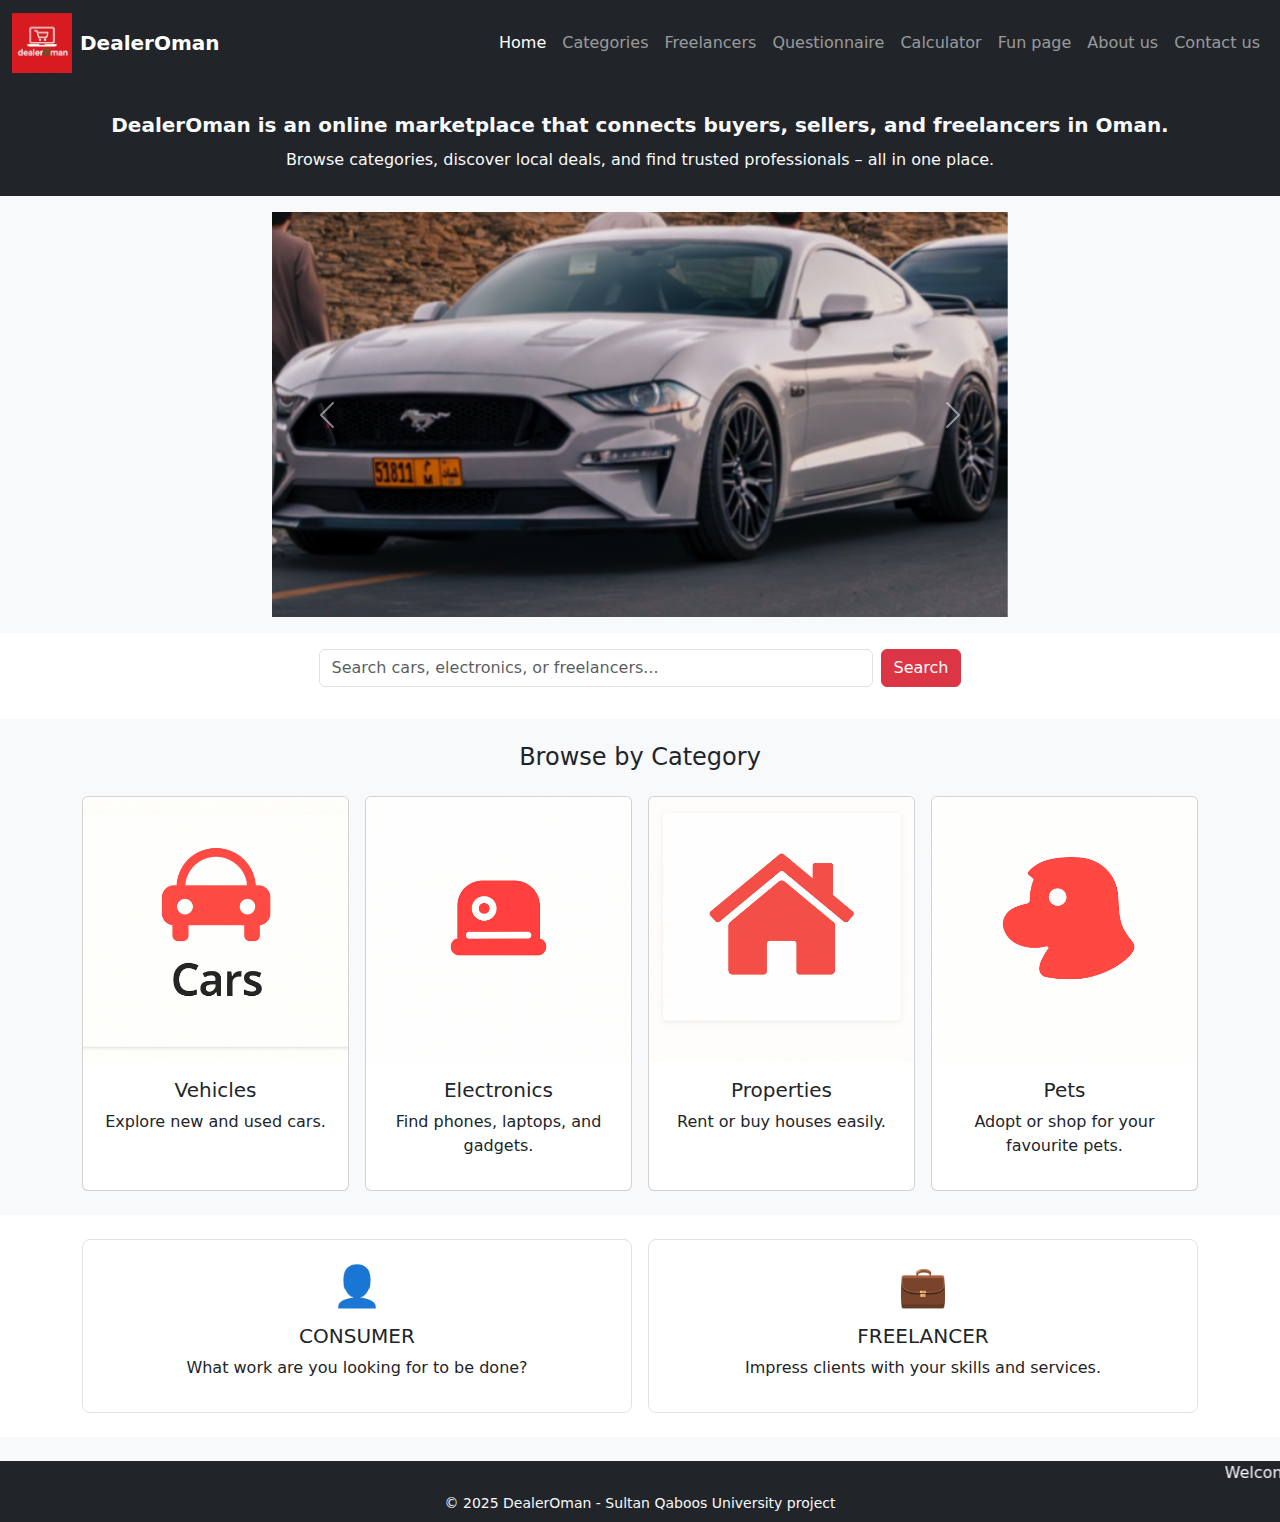
<file: index.html>
<html lang="en">
<head>
    <meta charset="UTF-8">
    <title>DealerOman - Home</title>

    <!-- Bootstrap CSS -->
    <link href="https://cdn.jsdelivr.net/npm/bootstrap@5.3.8/dist/css/bootstrap.min.css"
          rel="stylesheet">
</head>
<body class="bg-light" onload="setBannerText()">

<!-- Header + Navbar -->
<header>
    <nav class="navbar navbar-expand-lg navbar-dark bg-dark">
        <div class="container-fluid">

            <a class="navbar-brand d-flex align-items-center" href="index.html">
                <img src="Logo.png" alt="DealerOman logo" width="60" height="60" class="me-2">
                <span class="fw-bold">DealerOman</span>
            </a>

            <button class="navbar-toggler" type="button" data-bs-toggle="collapse"
                    data-bs-target="#mainNavbar">
                <span class="navbar-toggler-icon"></span>
            </button>

            <div class="collapse navbar-collapse" id="mainNavbar">
                <ul class="navbar-nav ms-auto mb-2 mb-lg-0">

                    <li class="nav-item">
                        <a class="nav-link active" href="index.html">Home</a>
                    </li>

                    <li class="nav-item">
                        <a class="nav-link" href="categories.html">Categories</a>
                    </li>

                    <li class="nav-item">
                        <a class="nav-link" href="freelancers.html">Freelancers</a>
                    </li>

                    <li class="nav-item">
                        <a class="nav-link" href="questionnaire.html">Questionnaire</a>
                    </li>

                    <li class="nav-item">
                        <a class="nav-link" href="calculate.html">Calculator</a>
                    </li>

                    <li class="nav-item">
                        <a class="nav-link" href="funpage.html">Fun page</a>
                    </li>

                    <li class="nav-item">
                        <a class="nav-link" href="about.html">About us</a>
                    </li>

                    <li class="nav-item">
                        <a class="nav-link" href="contact.html">Contact us</a>
                    </li>

                </ul>
            </div>

        </div>
    </nav>
</header>

<!-- Hero section -->
<section class="bg-dark text-light text-center py-4">
    <div class="container">
        <p class="lead fw-bold mb-2">
            DealerOman is an online marketplace that connects buyers, sellers,
            and freelancers in Oman.
        </p>
        <p class="mb-0">
            Browse categories, discover local deals, and find trusted professionals – all in one place.
        </p>
    </div>
</section>

<!-- Carousel (smaller and centered) -->
<div class="container my-3">
    <div class="row justify-content-center">
        <div class="col-md-8">
            <div id="homeCarousel" class="carousel slide" data-bs-ride="carousel">
                <div class="carousel-inner">

                    <div class="carousel-item active" data-bs-interval="3000">
                        <img src="CarForSale.png" class="d-block w-100" alt="Car listing">
                    </div>

                    <div class="carousel-item" data-bs-interval="3000">
                        <img src="laptopForSale.jpg" class="d-block w-100" alt="Laptop listing">
                    </div>

                    <div class="carousel-item" data-bs-interval="3000">
                        <img src="VillaRent.png" class="d-block w-100" alt="Property listing">
                    </div>

                </div>

                <button class="carousel-control-prev" type="button"
                        data-bs-target="#homeCarousel" data-bs-slide="prev">
                    <span class="carousel-control-prev-icon" aria-hidden="true"></span>
                    <span class="visually-hidden">Previous</span>
                </button>

                <button class="carousel-control-next" type="button"
                        data-bs-target="#homeCarousel" data-bs-slide="next">
                    <span class="carousel-control-next-icon" aria-hidden="true"></span>
                    <span class="visually-hidden">Next</span>
                </button>

            </div>
        </div>
    </div>
</div>

<!-- Search section (simple, no extra validation styling) -->
<section class="py-3 bg-white">
    <div class="container">
        <form>
            <div class="row justify-content-center g-2">
                <div class="col-md-6 col-sm-8">
                    <input type="text" class="form-control"
                           placeholder="Search cars, electronics, or freelancers..."
                           required>
                </div>
                <div class="col-auto">
                    <button type="submit" class="btn btn-danger">Search</button>
                </div>
            </div>
        </form>
    </div>
</section>

<!-- Category cards -->
<section class="py-4">
    <div class="container">
        <h2 class="h4 text-center mb-4">Browse by Category</h2>

        <div class="row row-cols-1 row-cols-sm-2 row-cols-md-4 g-3">

            <!-- Vehicles card - clickable -->
            <div class="col">
                <a href="categories.html" class="text-decoration-none text-dark">
                    <div class="card h-100 text-center">
                        <img src="Car icon.png" class="card-img-top" alt="Vehicles icon">
                        <div class="card-body">
                            <h3 class="h5">Vehicles</h3>
                            <p>Explore new and used cars.</p>
                        </div>
                    </div>
                </a>
            </div>

            <!-- Electronics card - clickable -->
            <div class="col">
                <a href="categories.html" class="text-decoration-none text-dark">
                    <div class="card h-100 text-center">
                        <img src="electronic icon.png" class="card-img-top" alt="Electronics icon">
                        <div class="card-body">
                            <h3 class="h5">Electronics</h3>
                            <p>Find phones, laptops, and gadgets.</p>
                        </div>
                    </div>
                </a>
            </div>

            <!-- Properties card - clickable -->
            <div class="col">
                <a href="categories.html" class="text-decoration-none text-dark">
                    <div class="card h-100 text-center">
                        <img src="properties icon.png" class="card-img-top" alt="Properties icon">
                        <div class="card-body">
                            <h3 class="h5">Properties</h3>
                            <p>Rent or buy houses easily.</p>
                        </div>
                    </div>
                </a>
            </div>

            <!-- Pets card - clickable -->
            <div class="col">
                <a href="categories.html" class="text-decoration-none text-dark">
                    <div class="card h-100 text-center">
                        <img src="pets icon.png" class="card-img-top" alt="Pets icon">
                        <div class="card-body">
                            <h3 class="h5">Pets</h3>
                            <p>Adopt or shop for your favourite pets.</p>
                        </div>
                    </div>
                </a>
            </div>

        </div>
    </div>
</section>

<!-- Consumer / Freelancer boxes (both go to freelancers page) -->
<section class="py-4 bg-white">
    <div class="container">
        <div class="row g-3">

            <div class="col-md-6">
                <a href="freelancers.html" class="text-decoration-none text-dark">
                    <div class="border rounded-3 p-3 h-100 text-center">
                        <div class="fs-1">👤</div>
                        <h3 class="h5 mt-2">CONSUMER</h3>
                        <p>What work are you looking for to be done?</p>
                    </div>
                </a>
            </div>

            <div class="col-md-6">
                <a href="freelancers.html" class="text-decoration-none text-dark">
                    <div class="border rounded-3 p-3 h-100 text-center">
                        <div class="fs-1">💼</div>
                        <h3 class="h5 mt-2">FREELANCER</h3>
                        <p>Impress clients with your skills and services.</p>
                    </div>
                </a>
            </div>

        </div>
    </div>
</section>

<!-- Footer with moving text banner (welcome + date + time) -->
<footer class="bg-dark text-light mt-4">
    <!-- moving banner -->
    <marquee id="welcomeBanner" behavior="scroll" direction="left"></marquee>

    <div class="text-center py-2">
        <small>© 2025 DealerOman - Sultan Qaboos University project</small>
    </div>
</footer>

<!-- Bootstrap JS -->
<script src="https://cdn.jsdelivr.net/npm/bootstrap@5.3.8/dist/js/bootstrap.bundle.min.js"></script>

<script type="text/javascript">
/*
  This function writes the welcome message in the banner.
  It shows the current date and time when the page is loaded.
*/
function setBannerText() {
    var today = new Date(); // date object from slides

    var day   = today.getDate();
    var month = today.getMonth() + 1; // months start from 0
    var year  = today.getFullYear();

    var hours   = today.getHours();
    var minutes = today.getMinutes();
    if (minutes < 10) {
        minutes = "0" + minutes;
    }

    var dateStr = day + "/" + month + "/" + year;
    var timeStr = hours + ":" + minutes;

    var msg = "Welcome to the DealerOman website! Today is " +
              dateStr + ", and the time is " + timeStr;

    document.getElementById("welcomeBanner").innerHTML = msg;
}
</script>

</body>
</html>
</file>
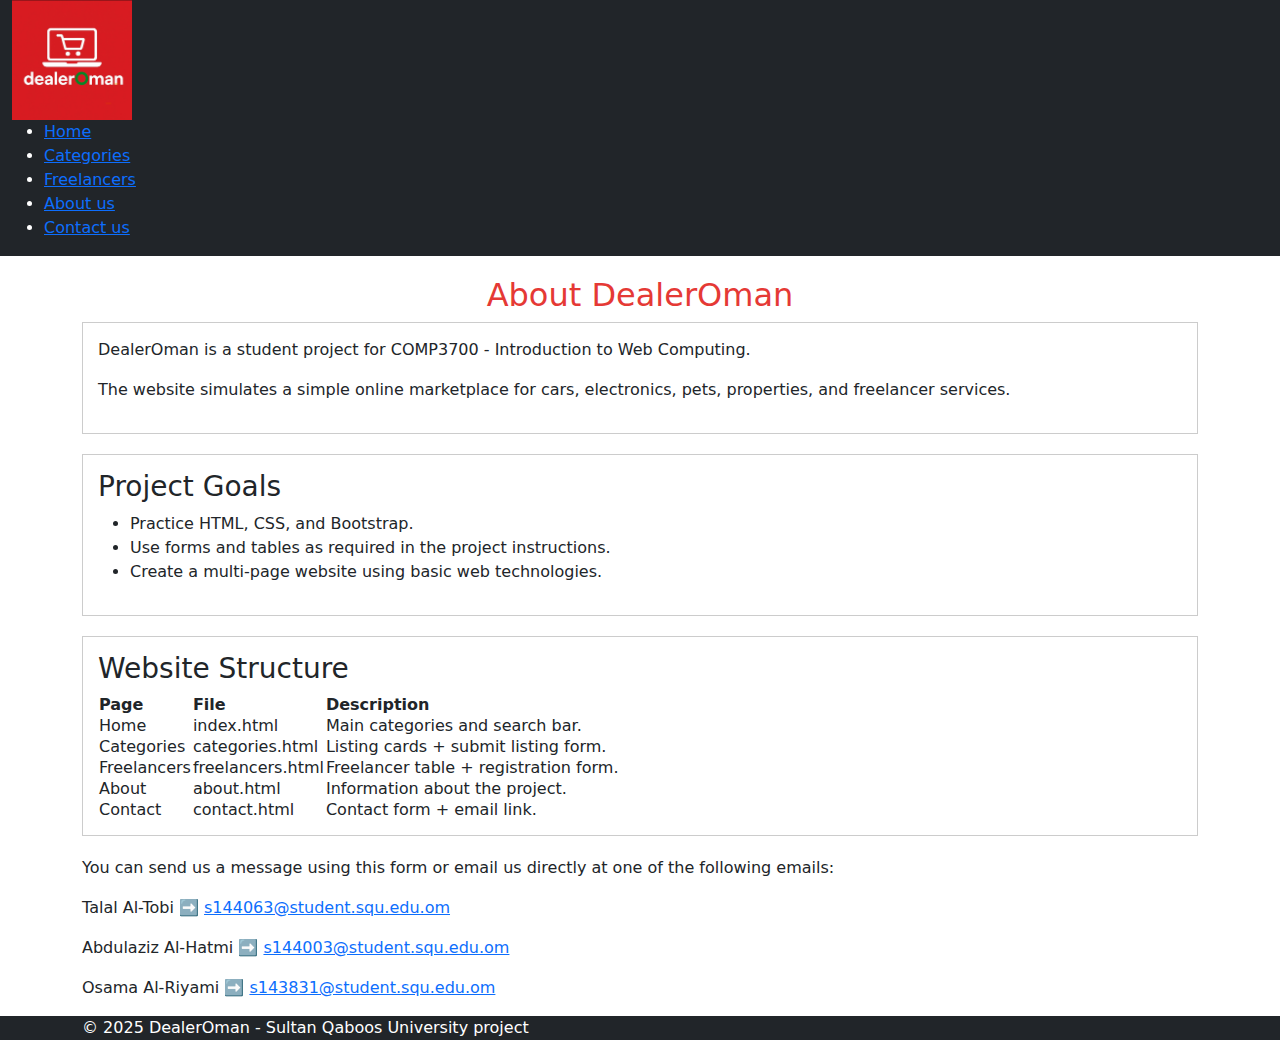
<file: about.html>
<html lang="en">
<head>
    <meta charset="UTF-8">
    <title>DealerOman - Home</title>
    <!--Bootstrap-->
    <link href="https://cdn.jsdelivr.net/npm/bootstrap@5.3.8/dist/css/bootstrap.min.css"
        rel="stylesheet">
    <!--External css file-->
    <link rel="stylesheet" href="style.css">

    <!--Enternal CSS-->
     <style>
        .about-box {
            background-color: #ffffff;
            border: 1px solid #cccccc;
            padding: 15px;
            margin-bottom: 20px;
        }
        .about-title {
            text-align: center;
            color: #e53935;
            margin-top: 20px;
        }
    </style>
</head>
<body>
<!--the header and navigation bar-->
<header>
    <div class="container-fluid bg-dark text-white">
        <div class="row">
            <div class="col-sm-3">
                <img src="Logo.png" alt="DealerOman logo" width="120" height="120">
            </div>
            <nav>
                <ul>
                    <li><a href="index.html" >Home</a></li>
                    <li><a href="categories.html" >Categories</a></li>
                    <li><a href="freelancers.html" >Freelancers</a></li>
                    <li><a href="about.html" class="active">About us</a></li>
                    <li><a href="contact.html">Contact us</a></li>
                </ul>
            </nav>
        </div>
    </div>
</header>

<div class="container main-content">
    <h2 class="about-title">About DealerOman</h2>
    <div class="about-box">
        <p>DealerOman is a student project for COMP3700 - Introduction to Web Computing.</p>
        <p>The website simulates a simple online marketplace for cars, electronics,
            pets, properties, and freelancer services.</p>
    </div>

    <div class="about-box">
        <h3>Project Goals</h3>
        <ul class="custom-list">
            <li>Practice HTML, CSS, and Bootstrap.</li>
            <li>Use forms and tables as required in the project instructions.</li>
            <li>Create a multi-page website using basic web technologies.</li>
        </ul>
    </div>

     <div class="about-box">
        <h3>Website Structure</h3>

        <div class="table-box">
            <table>
                <tr>
                    <th>Page</th><th>File</th><th>Description</th></tr>

                <tr>
                    <td>Home</td><td>index.html</td><td>Main categories and search bar.</td></tr>

                <tr>
                    <td>Categories</td><td>categories.html</td><td>Listing cards + submit listing form.</td></tr>

                <tr>
                    <td>Freelancers</td><td>freelancers.html</td><td>Freelancer table + registration form.</td></tr>

                <tr>
                    <td>About</td><td>about.html</td><td>Information about the project.</td></tr>

                <tr>
                    <td>Contact</td><td>contact.html</td><td>Contact form + email link.</td></tr>
            </table>
        </div>
    </div>
</div>

<div class="container">
<p>You can send us a message using this form or email us directly at one of the following emails:</p>

<p>Talal Al-Tobi ➡️ 
    <a href="mailto:s144063@student.squ.edu.om">s144063@student.squ.edu.om</a>
</p>

<p>Abdulaziz Al-Hatmi ➡️ 
    <a href="mailto:s144003@student.squ.edu.om">s144003@student.squ.edu.om</a>
</p>

<p>Osama Al-Riyami ➡️ 
    <a href="mailto:s143831@student.squ.edu.om">s143831@student.squ.edu.om</a>
</p>
</div>

<footer class="bg-dark text-white mt-3">
    <div class="container">
        <p id="footer-text" class="center-text">© 2025 DealerOman - Sultan Qaboos University project</p>
    </div>
</footer>

</body>
</html>
</file>
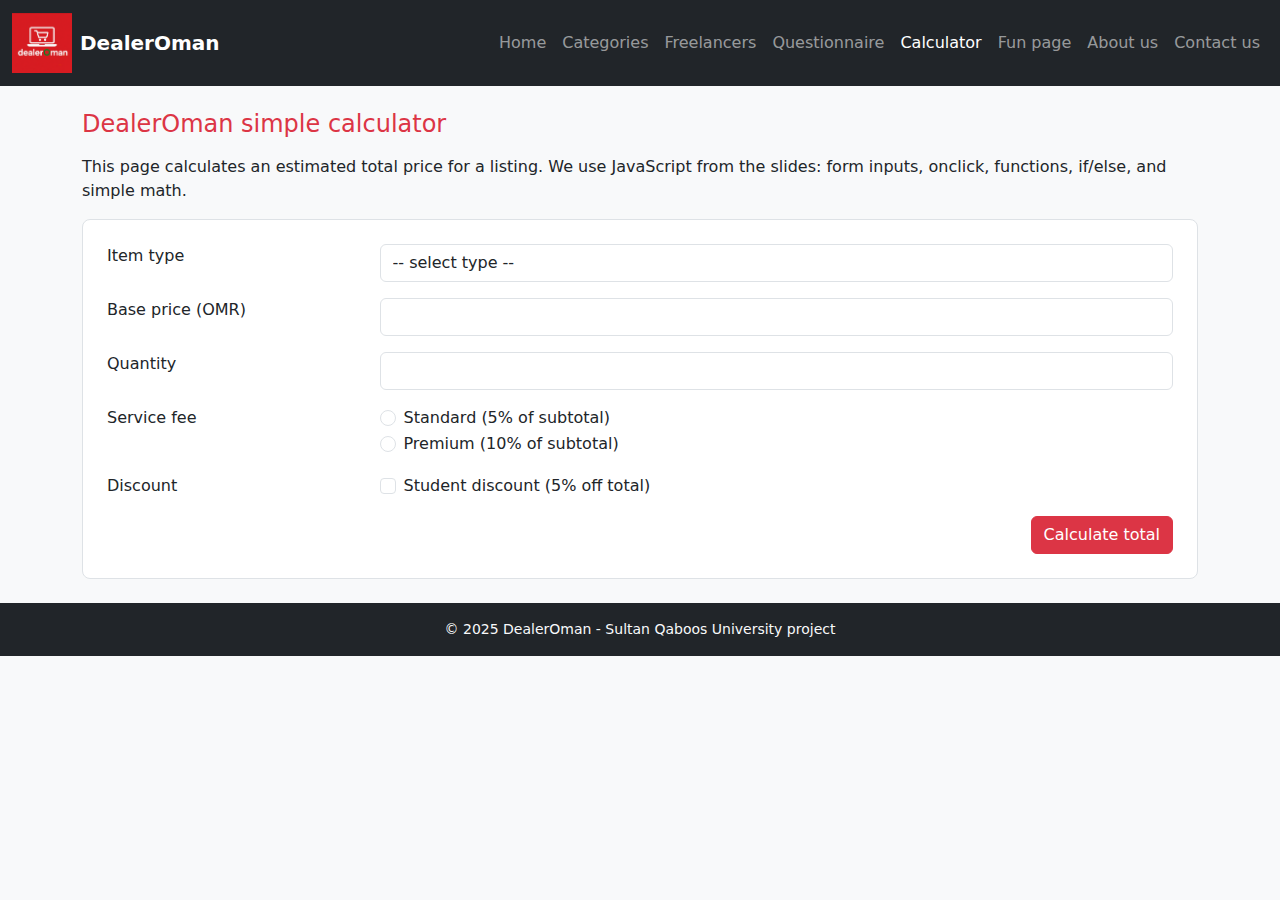
<file: calculate.html>
<html lang="en">
<head>
    <meta charset="UTF-8">
    <title>DealerOman - Calculator</title>

    <!-- Bootstrap CSS -->
    <link href="https://cdn.jsdelivr.net/npm/bootstrap@5.3.8/dist/css/bootstrap.min.css"
          rel="stylesheet">
</head>
<body class="bg-light">

<!-- Navbar -->
<header>
    <nav class="navbar navbar-expand-lg navbar-dark bg-dark">
        <div class="container-fluid">

            <a class="navbar-brand d-flex align-items-center" href="index.html">
                <img src="Logo.png" alt="DealerOman logo" width="60" height="60" class="me-2">
                <span class="fw-bold">DealerOman</span>
            </a>

            <button class="navbar-toggler" type="button" data-bs-toggle="collapse"
                    data-bs-target="#mainNavbar">
                <span class="navbar-toggler-icon"></span>
            </button>

            <div class="collapse navbar-collapse" id="mainNavbar">
                <ul class="navbar-nav ms-auto mb-2 mb-lg-0">

                    <li class="nav-item">
                        <a class="nav-link" href="index.html">Home</a>
                    </li>

                    <li class="nav-item">
                        <a class="nav-link" href="categories.html">Categories</a>
                    </li>

                    <li class="nav-item">
                        <a class="nav-link" href="freelancers.html">Freelancers</a>
                    </li>

                    <li class="nav-item">
                        <a class="nav-link" href="questionnaire.html">Questionnaire</a>
                    </li>

                    <li class="nav-item">
                        <a class="nav-link active" href="calculate.html">Calculator</a>
                    </li>

                    <li class="nav-item">
                        <a class="nav-link" href="funpage.html">Fun page</a>
                    </li>

                    <li class="nav-item">
                        <a class="nav-link" href="about.html">About us</a>
                    </li>

                    <li class="nav-item">
                        <a class="nav-link" href="contact.html">Contact us</a>
                    </li>

                </ul>
            </div>
        </div>
    </nav>
</header>

<main class="container my-4">

    <h2 class="h4 mb-3 text-danger">DealerOman simple calculator</h2>

    <p class="mb-3">
        This page calculates an estimated total price for a listing.
        We use JavaScript from the slides: form inputs, onclick, functions, if/else, and simple math.
    </p>

    <!-- Result area -->
    <div id="calcResult" class="alert alert-info d-none">
        <!-- We will write the calculation result here -->
    </div>

    <!-- Calculator form -->
    <!-- we use onsubmit so we can stop the default submit -->
    <form name="calcForm" onsubmit="return calculateTotal()" class="bg-white p-4 rounded-3 border">

        <!-- Item type -->
        <div class="row mb-3">
            <div class="col-sm-3">
                <label for="itemType">Item type</label>
            </div>
            <div class="col-sm-9">
                <select id="itemType" name="itemType" class="form-control">
                    <option value="">-- select type --</option>
                    <option value="car">Car listing</option>
                    <option value="electronics">Electronics listing</option>
                    <option value="property">Property listing</option>
                </select>
            </div>
        </div>

        <!-- Base price -->
        <div class="row mb-3">
            <div class="col-sm-3">
                <label for="basePrice">Base price (OMR)</label>
            </div>
            <div class="col-sm-9">
                <input type="text" id="basePrice" name="basePrice" class="form-control">
            </div>
        </div>

        <!-- Quantity -->
        <div class="row mb-3">
            <div class="col-sm-3">
                <label for="qty">Quantity</label>
            </div>
            <div class="col-sm-9">
                <input type="text" id="qty" name="qty" class="form-control">
            </div>
        </div>

        <!-- Service fee choice (radio) -->
        <div class="row mb-3">
            <div class="col-sm-3">
                <span>Service fee</span>
            </div>
            <div class="col-sm-9">
                <div class="form-check">
                    <input class="form-check-input" type="radio" name="fee" id="feeStandard" value="standard">
                    <label class="form-check-label" for="feeStandard">
                        Standard (5% of subtotal)
                    </label>
                </div>
                <div class="form-check">
                    <input class="form-check-input" type="radio" name="fee" id="feePremium" value="premium">
                    <label class="form-check-label" for="feePremium">
                        Premium (10% of subtotal)
                    </label>
                </div>
            </div>
        </div>

        <!-- Discount checkbox -->
        <div class="row mb-3">
            <div class="col-sm-3">
                <span>Discount</span>
            </div>
            <div class="col-sm-9">
                <div class="form-check">
                    <input class="form-check-input" type="checkbox" id="studentDisc" name="studentDisc" value="yes">
                    <label class="form-check-label" for="studentDisc">
                        Student discount (5% off total)
                    </label>
                </div>
            </div>
        </div>

        <!-- Button -->
        <div class="text-end">
            <input type="submit" value="Calculate total" class="btn btn-danger">
        </div>

    </form>

</main>

<!-- Footer -->
<footer class="bg-dark text-light text-center py-3 mt-4">
    <div class="container">
        <small>© 2025 DealerOman - Sultan Qaboos University project</small>
    </div>
</footer>

<!-- Bootstrap JS -->
<script src="https://cdn.jsdelivr.net/npm/bootstrap@5.3.8/dist/js/bootstrap.bundle.min.js"></script>

<script type="text/javascript">
/*
  This function reads the values from the form,
  calculates subtotal, service fee, discount, and final total.
*/
function calculateTotal() {
    var f = document.forms["calcForm"];

    var type = f["itemType"].value;
    var basePrice = f["basePrice"].value;
    var qty = f["qty"].value;

    // convert to numbers
    var priceNumber = Number(basePrice);
    var qtyNumber   = Number(qty);

    // check basic required fields
    if (type == "") {
        alert("Please select the item type.");
        return false;
    }

    if (basePrice == "" || isNaN(priceNumber) || priceNumber <= 0) {
        alert("Please enter a valid base price.");
        f["basePrice"].focus();
        return false;
    }

    if (qty == "" || isNaN(qtyNumber) || qtyNumber <= 0) {
        alert("Please enter a valid quantity.");
        f["qty"].focus();
        return false;
    }

    // calculate subtotal
    var subtotal = priceNumber * qtyNumber;

    // read service fee option
    var feeType = "";
    var feeRadios = f["fee"];
    var i;
    for (i = 0; i < feeRadios.length; i++) {
        if (feeRadios[i].checked) {
            feeType = feeRadios[i].value;
        }
    }

    var feeRate = 0;
    if (feeType == "standard") {
        feeRate = 0.05; // 5%
    } else if (feeType == "premium") {
        feeRate = 0.10; // 10%
    }

    var feeAmount = subtotal * feeRate;

    // check discount
    var discountRate = 0;
    if (f["studentDisc"].checked) {
        discountRate = 0.05; // 5% discount
    }

    // total before discount
    var totalBeforeDiscount = subtotal + feeAmount;

    // discount amount on total
    var discountAmount = totalBeforeDiscount * discountRate;

    // final total
    var finalTotal = totalBeforeDiscount - discountAmount;

    // round to 3 decimals to look nicer
    finalTotal = Math.round(finalTotal * 1000) / 1000;
    subtotal   = Math.round(subtotal * 1000) / 1000;
    feeAmount  = Math.round(feeAmount * 1000) / 1000;
    discountAmount = Math.round(discountAmount * 1000) / 1000;

    // build a small message for the user
    var msg = "Item type: " + type + "\n";
    msg = msg + "Subtotal: " + subtotal + " OMR\n";
    msg = msg + "Service fee: " + feeAmount + " OMR\n";
    msg = msg + "Discount: " + discountAmount + " OMR\n";
    msg = msg + "Final total: " + finalTotal + " OMR";

    // show in alert
    alert(msg);

    // also show in the page
    var box = document.getElementById("calcResult");
    box.className = "alert alert-info"; // make it visible
    box.innerHTML =
        "<strong>Calculation result:</strong><br>" +
        "Item type: " + type + "<br>" +
        "Subtotal: " + subtotal + " OMR<br>" +
        "Service fee: " + feeAmount + " OMR<br>" +
        "Discount: " + discountAmount + " OMR<br>" +
        "Final total: <strong>" + finalTotal + " OMR</strong>";

    // stop normal form submit
    return false;
}
</script>

</body>
</html>
</file>
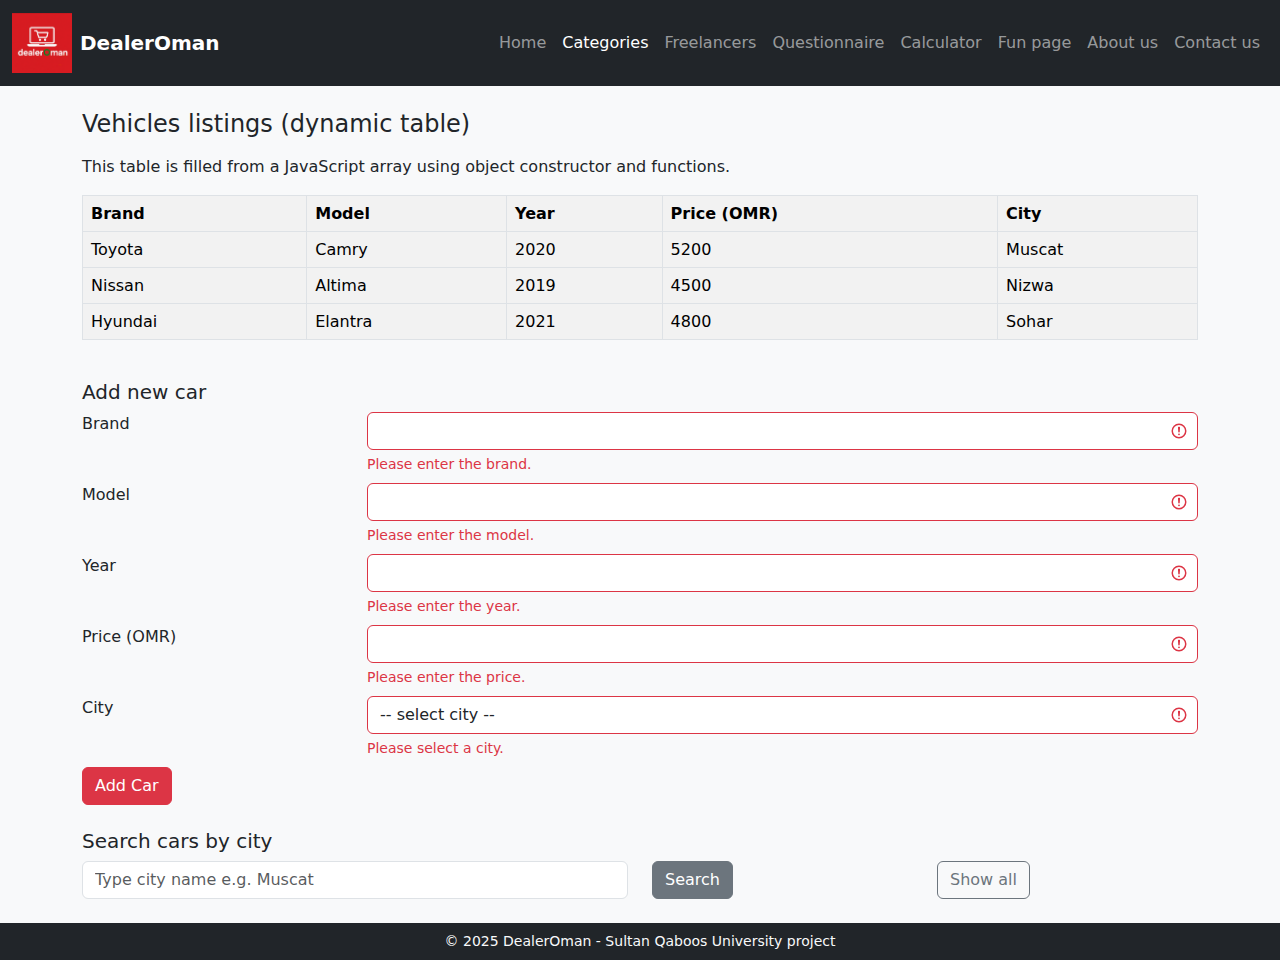
<file: categories.html>
<html lang="en">
<head>
    <meta charset="UTF-8">
    <title>DealerOman - Categories</title>

    <!-- Bootstrap-->
    <link href="https://cdn.jsdelivr.net/npm/bootstrap@5.3.8/dist/css/bootstrap.min.css"
          rel="stylesheet">
</head>
<body class="bg-light" onload="showCars()">

<!-- Navbar  -->
<header>
    <nav class="navbar navbar-expand-lg navbar-dark bg-dark">
        <div class="container-fluid">

            <a class="navbar-brand d-flex align-items-center" href="index.html">
                <img src="Logo.png" alt="DealerOman logo" width="60" height="60" class="me-2">
                <span class="fw-bold">DealerOman</span>
            </a>

            <button class="navbar-toggler" type="button" data-bs-toggle="collapse"
                    data-bs-target="#mainNavbar">
                <span class="navbar-toggler-icon"></span>
            </button>

            <div class="collapse navbar-collapse" id="mainNavbar">
                <ul class="navbar-nav ms-auto mb-2 mb-lg-0">

                    <li class="nav-item">
                        <a class="nav-link" href="index.html">Home</a>
                    </li>

                    <li class="nav-item">
                        <a class="nav-link active" href="categories.html">Categories</a>
                    </li>

                    <li class="nav-item">
                        <a class="nav-link" href="freelancers.html">Freelancers</a>
                    </li>

                    <li class="nav-item">
                        <a class="nav-link" href="questionnaire.html">Questionnaire</a>
                    </li>

                    <li class="nav-item">
                        <a class="nav-link" href="calculate.html">Calculator</a>
                    </li>

                    <li class="nav-item">
                        <a class="nav-link" href="funpage.html">Fun page</a>
                    </li>

                    <li class="nav-item">
                        <a class="nav-link" href="about.html">About us</a>
                    </li>

                    <li class="nav-item">
                        <a class="nav-link" href="contact.html">Contact us</a>
                    </li>

                </ul>
            </div>
        </div>
    </nav>
</header>

<main class="container my-4">

    <h2 class="h4 mb-3">Vehicles listings (dynamic table)</h2>
    <p class="mb-3">
        This table is filled from a JavaScript array using object constructor and functions.
    </p>

    <!-- Empty HTML table and will be filled using Javascript -->
    <div class="table-responsive mb-4">
        <table class="table table-bordered table-striped" id="carsTable">
            <tr>
                <th>Brand</th>
                <th>Model</th>
                <th>Year</th>
                <th>Price (OMR)</th>
                <th>City</th>
            </tr>
        </table>
    </div>

    <!-- Adding Cars form -->
    <h3 class="h5 mb-2">Add new car</h3>
    <form name="addCarForm" onsubmit="return addCar()" class="was-validated mb-4">

        <div class="row mb-2">
            <div class="col-sm-3">
                <label for="brand">Brand</label>
            </div>
            <div class="col-sm-9">
                <input type="text" id="brand" name="brand" class="form-control" required>
                <div class="invalid-feedback">Please enter the brand.</div>
            </div>
        </div>

        <div class="row mb-2">
            <div class="col-sm-3">
                <label for="model">Model</label>
            </div>
            <div class="col-sm-9">
                <input type="text" id="model" name="model" class="form-control" required>
                <div class="invalid-feedback">Please enter the model.</div>
            </div>
        </div>

        <div class="row mb-2">
            <div class="col-sm-3">
                <label for="year">Year</label>
            </div>
            <div class="col-sm-9">
                <input type="number" id="year" name="year" class="form-control" required>
                <div class="invalid-feedback">Please enter the year.</div>
            </div>
        </div>

        <div class="row mb-2">
            <div class="col-sm-3">
                <label for="price">Price (OMR)</label>
            </div>
            <div class="col-sm-9">
                <input type="number" id="price" name="price" class="form-control" required>
                <div class="invalid-feedback">Please enter the price.</div>
            </div>
        </div>

        <div class="row mb-2">
            <div class="col-sm-3">
                <label for="city">City</label>
            </div>
            <div class="col-sm-9">
                <select id="city" name="city" class="form-control" required>
                    <option value="">-- select city --</option>
                    <option>Muscat</option>
                    <option>Sohar</option>
                    <option>Nizwa</option>
                    <option>Salalah</option>
                </select>
                <div class="invalid-feedback">Please select a city.</div>
            </div>
        </div>

        <input type="submit" value="Add Car" class="btn btn-danger">
    </form>

    <!-- بحث بسيط -->
    <h3 class="h5 mb-2">Search cars by city</h3>
    <div class="row mb-3">
        <div class="col-sm-6">
            <input type="text" id="carSearch" class="form-control"
                   placeholder="Type city name e.g. Muscat">
        </div>
        <div class="col-sm-3">
            <input type="button" value="Search" class="btn btn-secondary"
                   onclick="searchCars()">
        </div>
        <div class="col-sm-3">
            <input type="button" value="Show all" class="btn btn-outline-secondary"
                   onclick="showCars()">
        </div>
    </div>

</main>

<footer class="bg-dark text-light text-center py-2 mt-4">
    <small>© 2025 DealerOman - Sultan Qaboos University project</small>
</footer>

<!-- Bootstrap JS -->
<script src="https://cdn.jsdelivr.net/npm/bootstrap@5.3.8/dist/js/bootstrap.bundle.min.js"></script>

<script type="text/javascript">
/*
  object constructor للسيارات
  نستخدمه لتخزين بيانات الإعلان في كائن واحد
*/
function CarAd(brand, model, year, price, city) {
    this.brand = brand;
    this.model = model;
    this.year  = year;
    this.price = price;
    this.city  = city;
}

/*
  مصفوفة تخزن مجموعة من الإعلانات
  القيم مأخوذة من أمثلة قريبة لموقعنا
*/
var carAds = new Array(
    new CarAd("Toyota", "Camry", 2020, 5200, "Muscat"),
    new CarAd("Nissan", "Altima", 2019, 4500, "Nizwa"),
    new CarAd("Hyundai", "Elantra", 2021, 4800, "Sohar")
);

/*
  هذه الدالة تعرض محتويات المصفوفة في الجدول
  نستخدم حلقة for لإضافة الصفوف
*/
function showCars() {
    var table = document.getElementById("carsTable");
    table.innerHTML =
        "<tr><th>Brand</th><th>Model</th><th>Year</th><th>Price (OMR)</th><th>City</th></tr>";

    var i;
    for (i = 0; i < carAds.length; i++) {
        table.innerHTML += "<tr>" +
            "<td>" + carAds[i].brand + "</td>" +
            "<td>" + carAds[i].model + "</td>" +
            "<td>" + carAds[i].year  + "</td>" +
            "<td>" + carAds[i].price + "</td>" +
            "<td>" + carAds[i].city  + "</td>" +
            "</tr>";
    }
}

/*a Function when you want to add a car*/
function addCar() {
    var f = document.forms["addCarForm"];
    var b = f["brand"].value;
    var m = f["model"].value;
    var y = f["year"].value;
    var p = f["price"].value;
    var c = f["city"].value;

    if (b == "" || m == "" || y == "" || p == "" || c == "") {
        alert("Please fill all car fields");
        return false;
    }

    carAds.push(new CarAd(b, m, y, p, c));
    showCars(); // Show the table
    return false; 
}

/* Search function by the city*/
function searchCars() {
    var text = document.getElementById("carSearch").value;
    var table = document.getElementById("carsTable");
    table.innerHTML =
        "<tr><th>Brand</th><th>Model</th><th>Year</th><th>Price (OMR)</th><th>City</th></tr>";

    var i;
    var found = false;
    for (i = 0; i < carAds.length; i++) {
        if (carAds[i].city.toLowerCase() == text.toLowerCase()) {
            table.innerHTML += "<tr>" +
                "<td>" + carAds[i].brand + "</td>" +
                "<td>" + carAds[i].model + "</td>" +
                "<td>" + carAds[i].year  + "</td>" +
                "<td>" + carAds[i].price + "</td>" +
                "<td>" + carAds[i].city  + "</td>" +
                "</tr>";
            found = true;
        }
    }
    if (!found) {
        alert("No cars found in this city");
    }
}
</script>

</body>
</html>
</file>
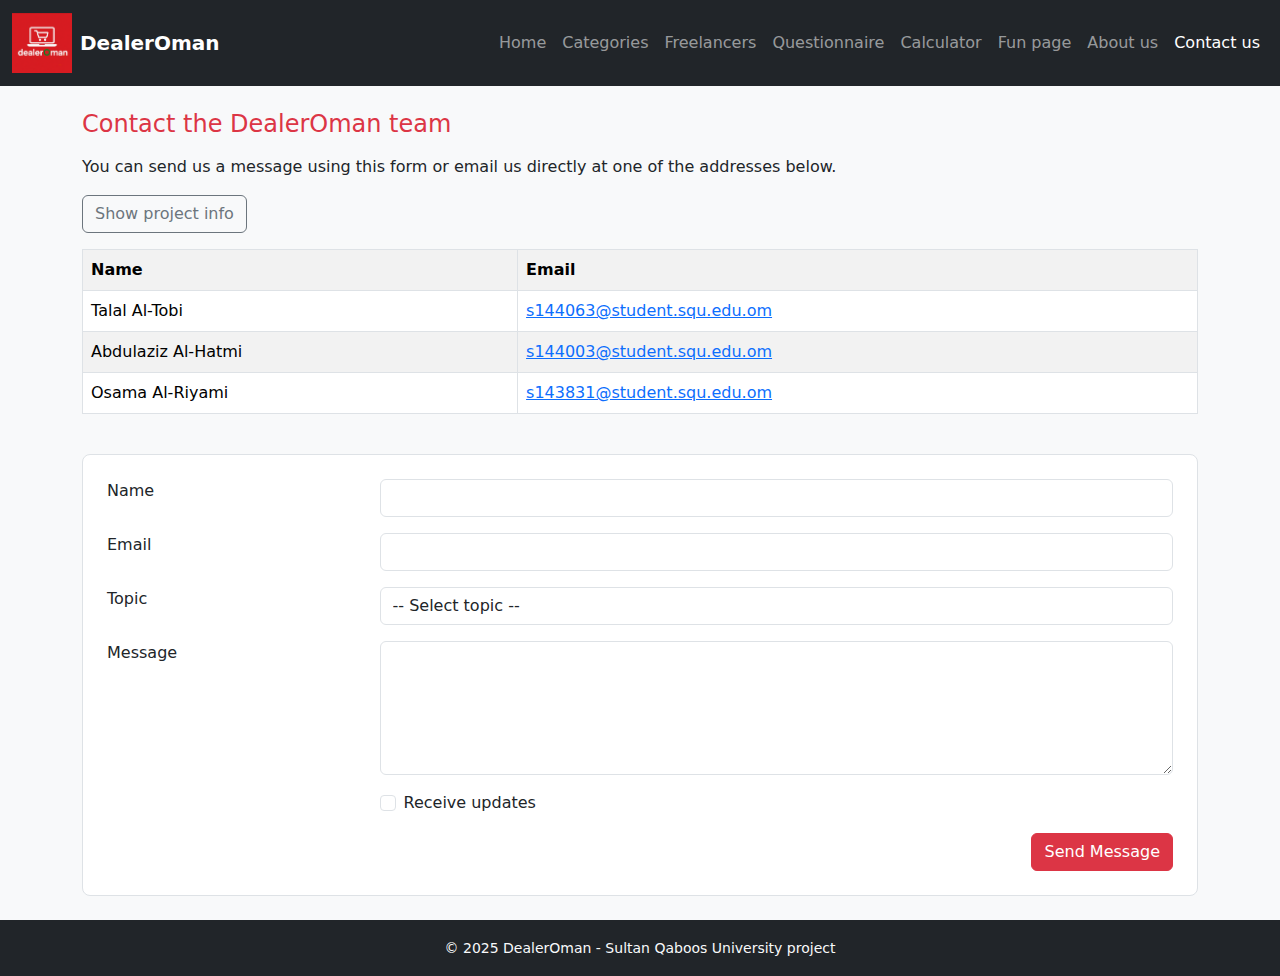
<file: contact.html>
<!DOCTYPE html>
<html lang="en">
<head>
    <meta charset="UTF-8">
    <title>DealerOman - Contact</title>

    <!-- Bootstrap CSS -->
    <link href="https://cdn.jsdelivr.net/npm/bootstrap@5.3.8/dist/css/bootstrap.min.css"
          rel="stylesheet">
</head>
<body class="bg-light">

<!-- Header + Navbar -->
<header>
    <nav class="navbar navbar-expand-lg navbar-dark bg-dark">
        <div class="container-fluid">

            <a class="navbar-brand d-flex align-items-center" href="index.html">
                <img src="Logo.png" alt="DealerOman logo" width="60" height="60" class="me-2">
                <span class="fw-bold">DealerOman</span>
            </a>

            <button class="navbar-toggler" type="button" data-bs-toggle="collapse"
                    data-bs-target="#mainNavbar">
                <span class="navbar-toggler-icon"></span>
            </button>

            <div class="collapse navbar-collapse" id="mainNavbar">
                <ul class="navbar-nav ms-auto mb-2 mb-lg-0">

                    <li class="nav-item"><a class="nav-link" href="index.html">Home</a></li>
                    <li class="nav-item"><a class="nav-link" href="categories.html">Categories</a></li>
                    <li class="nav-item"><a class="nav-link" href="freelancers.html">Freelancers</a></li>
                    <li class="nav-item"><a class="nav-link" href="questionnaire.html">Questionnaire</a></li>
                    <li class="nav-item"><a class="nav-link" href="calculate.html">Calculator</a></li>
                    <li class="nav-item"><a class="nav-link" href="funpage.html">Fun page</a></li>
                    <li class="nav-item"><a class="nav-link" href="about.html">About us</a></li>
                    <li class="nav-item"><a class="nav-link active" href="contact.html">Contact us</a></li>

                </ul>
            </div>
        </div>
    </nav>
</header>

<!-- Main Content -->
<main class="container my-4">

    <h2 class="h4 mb-3 text-danger">Contact the DealerOman team</h2>

    <p class="mb-3">
        You can send us a message using this form or email us directly at one of the addresses below.
    </p>

    <!-- Collapse -->
    <button class="btn btn-outline-secondary mb-3" type="button"
            data-bs-toggle="collapse" data-bs-target="#contactInfo"
            aria-expanded="false" aria-controls="contactInfo">
        Show project info
    </button>

    <div class="collapse mb-4" id="contactInfo">
        <div class="card card-body">
            DealerOman is a COMP3700 student project. We use this page to simulate how users
            can contact a simple support team about listings or technical problems.
        </div>
    </div>

    <!-- Contact Table -->
    <div class="table-responsive mb-4">
        <table class="table table-bordered table-striped table-hover">
            <tr><th>Name</th><th>Email</th></tr>
            <tr>
                <td>Talal Al-Tobi</td>
                <td><a href="mailto:s144063@student.squ.edu.om">s144063@student.squ.edu.om</a></td>
            </tr>
            <tr>
                <td>Abdulaziz Al-Hatmi</td>
                <td><a href="mailto:s144003@student.squ.edu.om">s144003@student.squ.edu.om</a></td>
            </tr>
            <tr>
                <td>Osama Al-Riyami</td>
                <td><a href="mailto:s143831@student.squ.edu.om">s143831@student.squ.edu.om</a></td>
            </tr>
        </table>
    </div>

    <!--send form to PHP + JS validation -->
    <form action="php/contact_process.php" method="post"
          class="bg-white p-4 rounded-3 border"
          onsubmit="return validateContactForm();">

        <div class="row mb-3">
            <div class="col-sm-3">
                <label for="cname">Name</label>
            </div>
            <div class="col-sm-9">
                <input type="text" id="cname" name="name" class="form-control">
                <!-- NOTE: error message will appear here -->
                <div id="errName" class="text-danger small"></div>
            </div>
        </div>

        <div class="row mb-3">
            <div class="col-sm-3">
                <label for="cmail">Email</label>
            </div>
            <div class="col-sm-9">
                <input type="text" id="cmail" name="email" class="form-control">
                <div id="errEmail" class="text-danger small"></div>
            </div>
        </div>

        <div class="row mb-3">
            <div class="col-sm-3">
                <label for="ctype">Topic</label>
            </div>
            <div class="col-sm-9">
                <select id="ctype" name="topic" class="form-control">
                    <option value="">-- Select topic --</option>
                    <option value="general">General</option>
                    <option value="technical">Technical Problem</option>
                    <option value="report">Report</option>
                </select>
                <div id="errTopic" class="text-danger small"></div>
            </div>
        </div>

        <div class="row mb-3">
            <div class="col-sm-3">
                <label for="cmsg">Message</label>
            </div>
            <div class="col-sm-9">
                <textarea id="cmsg" name="message" rows="5" class="form-control"></textarea>
                <div id="errMsg" class="text-danger small"></div>
            </div>
        </div>

        <div class="row mb-3">
            <div class="col-sm-3"></div>
            <div class="col-sm-9">
                <div class="form-check">
                    <input type="checkbox" value="yes" name="newsletter"
                           id="newsletter" class="form-check-input">
                    <label for="newsletter" class="form-check-label">
                        Receive updates
                    </label>
                </div>
            </div>
        </div>

        <div class="text-end">
            <input type="submit" value="Send Message" class="btn btn-danger">
        </div>

    </form>

</main>

<!-- Footer -->
<footer class="bg-dark text-light text-center py-3 mt-4">
    <div class="container">
        <small>© 2025 DealerOman - Sultan Qaboos University project</small>
    </div>
</footer>

<!-- Bootstrap JS -->
<script src="https://cdn.jsdelivr.net/npm/bootstrap@5.3.8/dist/js/bootstrap.bundle.min.js"></script>

<script type="text/javascript">
/*
  NOTE: Part 4 requires JavaScript validation for forms.
  Here we validate: name, email, topic, and message.
  We show errors beside each field (not only alert).
*/
function validateContactForm() {

    // NOTE: clear old error messages
    document.getElementById("errName").innerHTML = "";
    document.getElementById("errEmail").innerHTML = "";
    document.getElementById("errTopic").innerHTML = "";
    document.getElementById("errMsg").innerHTML = "";

    var ok = true;

    var name = document.getElementById("cname").value;
    var email = document.getElementById("cmail").value;
    var topic = document.getElementById("ctype").value;
    var msg = document.getElementById("cmsg").value;

    // NOTE: name validation
    if (name == "") {
        document.getElementById("errName").innerHTML = "Please enter your name.";
        ok = false;
    } else if (name.length < 3) {
        document.getElementById("errName").innerHTML = "Name must be at least 3 characters.";
        ok = false;
    }

    // NOTE: email validation (simple regex)
    var emailPattern = /^[^\s@]+@[^\s@]+\.[^\s@]+$/;
    if (email == "") {
        document.getElementById("errEmail").innerHTML = "Please enter your email.";
        ok = false;
    } else if (emailPattern.test(email) == false) {
        document.getElementById("errEmail").innerHTML = "Email format is not correct.";
        ok = false;
    }

    // NOTE: topic validation
    if (topic == "") {
        document.getElementById("errTopic").innerHTML = "Please choose a topic.";
        ok = false;
    }

    // NOTE: message validation
    if (msg == "") {
        document.getElementById("errMsg").innerHTML = "Please write your message.";
        ok = false;
    } else if (msg.length < 10) {
        document.getElementById("errMsg").innerHTML = "Message must be at least 10 characters.";
        ok = false;
    }

    // NOTE: if not ok, stop submit
    if (ok == false) {
        return false;
    }

    return true; // allow submit to PHP
}
</script>

</body>
</html>
</file>
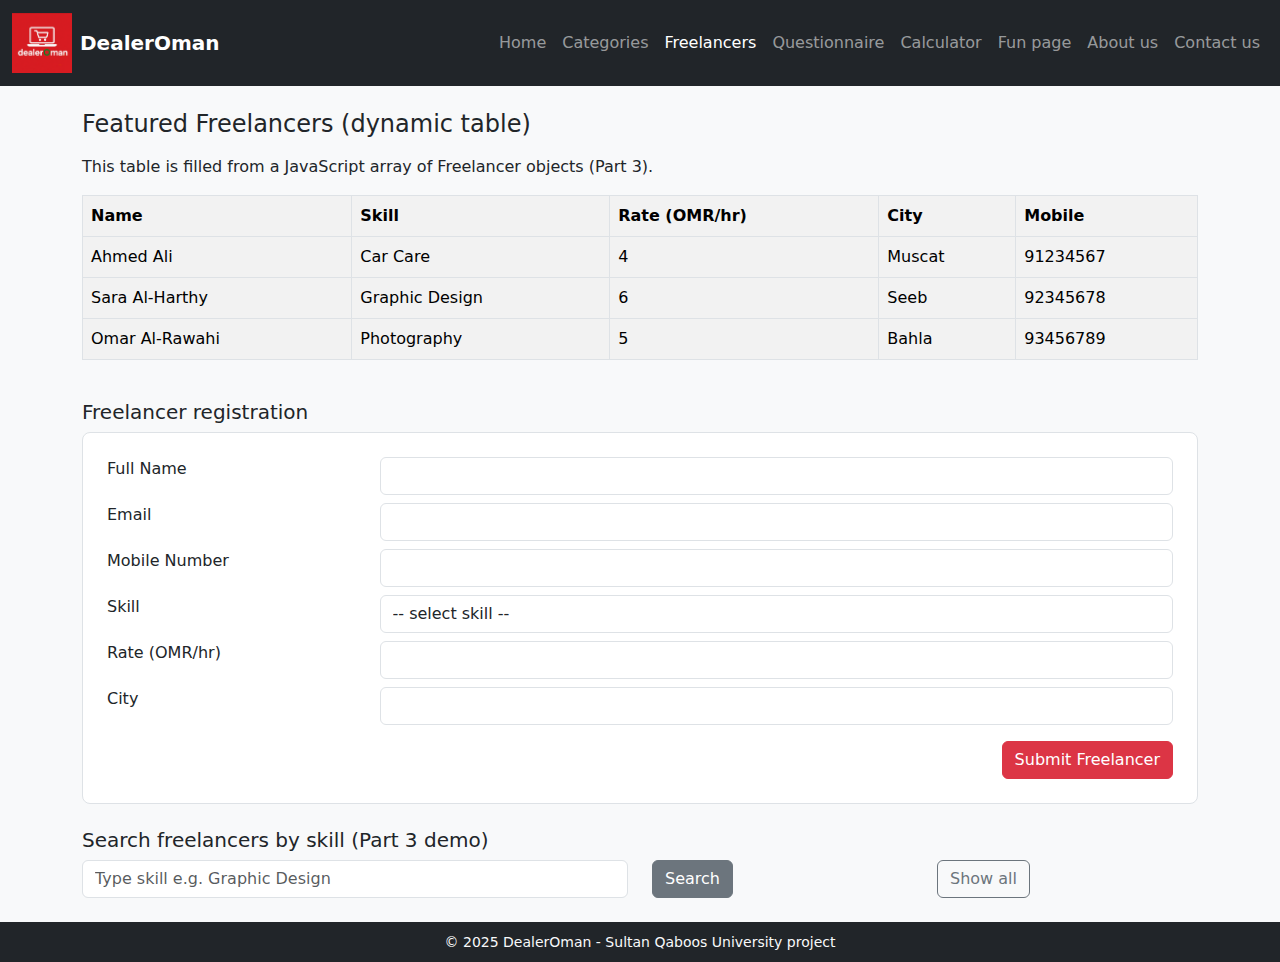
<file: freelancers.html>
<!DOCTYPE html>
<html lang="en">
<head>
    <meta charset="UTF-8">
    <title>DealerOman - Freelancers</title>

    <!-- Bootstrap CSS -->
    <link href="https://cdn.jsdelivr.net/npm/bootstrap@5.3.8/dist/css/bootstrap.min.css"
          rel="stylesheet">
</head>

<!-- NOTE: keep onload to show the sample table (Part 3 style),
     but the FORM submission now goes to PHP (Part 4 requirement). -->
<body class="bg-light" onload="showFreelancers()">

<!-- Navbar -->
<header>
    <nav class="navbar navbar-expand-lg navbar-dark bg-dark">
        <div class="container-fluid">

            <a class="navbar-brand d-flex align-items-center" href="index.html">
                <img src="Logo.png" alt="DealerOman logo" width="60" height="60" class="me-2">
                <span class="fw-bold">DealerOman</span>
            </a>

            <button class="navbar-toggler" type="button" data-bs-toggle="collapse"
                    data-bs-target="#mainNavbar">
                <span class="navbar-toggler-icon"></span>
            </button>

            <div class="collapse navbar-collapse" id="mainNavbar">
                <ul class="navbar-nav ms-auto mb-2 mb-lg-0">

                    <li class="nav-item"><a class="nav-link" href="index.html">Home</a></li>
                    <li class="nav-item"><a class="nav-link" href="categories.html">Categories</a></li>
                    <li class="nav-item"><a class="nav-link active" href="freelancers.html">Freelancers</a></li>
                    <li class="nav-item"><a class="nav-link" href="questionnaire.html">Questionnaire</a></li>
                    <li class="nav-item"><a class="nav-link" href="calculate.html">Calculator</a></li>
                    <li class="nav-item"><a class="nav-link" href="funpage.html">Fun page</a></li>
                    <li class="nav-item"><a class="nav-link" href="about.html">About us</a></li>
                    <li class="nav-item"><a class="nav-link" href="contact.html">Contact us</a></li>

                </ul>
            </div>
        </div>
    </nav>
</header>

<main class="container my-4">

    <h2 class="h4 mb-3">Featured Freelancers (dynamic table)</h2>
    <p class="mb-3">
        This table is filled from a JavaScript array of Freelancer objects (Part 3).
    </p>

    <!-- Freelancers table -->
    <div class="table-responsive mb-4">
        <table class="table table-bordered table-striped" id="freeTable">
            <tr>
                <th>Name</th>
                <th>Skill</th>
                <th>Rate (OMR/hr)</th>
                <th>City</th>
                <th>Mobile</th>
            </tr>
        </table>
    </div>

    <!-- Freelancer form -->
    <h3 class="h5 mb-2">Freelancer registration</h3>

    <!-- NOTE: Part 4 requires: form must send data to PHP page only (action to PHP).
         Week 10 shows method="post" and PHP reads using $_POST["..."] -->
    <form name="addFreeForm"
          action="php/freelancer_insert.php"
          method="post"
          onsubmit="return validateFreelancerForm();"
          class="bg-white p-4 rounded-3 border mb-4">

        <div class="row mb-2">
            <div class="col-sm-3"><label for="fname">Full Name</label></div>
            <div class="col-sm-9">
                <input type="text" id="fname" name="full_name" class="form-control">
                <div id="errFName" class="text-danger small"></div>
            </div>
        </div>

        <div class="row mb-2">
            <div class="col-sm-3"><label for="fmail">Email</label></div>
            <div class="col-sm-9">
                <input type="text" id="fmail" name="email" class="form-control">
                <div id="errFEmail" class="text-danger small"></div>
            </div>
        </div>

        <div class="row mb-2">
            <div class="col-sm-3"><label for="phone">Mobile Number</label></div>
            <div class="col-sm-9">
                <input type="text" id="phone" name="mobile" class="form-control">
                <div id="errFMobile" class="text-danger small"></div>
            </div>
        </div>

        <div class="row mb-2">
            <div class="col-sm-3"><label for="skill">Skill</label></div>
            <div class="col-sm-9">
                <select id="skill" name="skill" class="form-control">
                    <option value="">-- select skill --</option>
                    <option value="Graphic Design">Graphic Design</option>
                    <option value="Digital Marketing">Digital Marketing</option>
                    <option value="Car Care">Car Care</option>
                    <option value="Photography">Photography</option>
                </select>
                <div id="errFSkill" class="text-danger small"></div>
            </div>
        </div>

        <div class="row mb-2">
            <div class="col-sm-3"><label for="frate">Rate (OMR/hr)</label></div>
            <div class="col-sm-9">
                <input type="text" id="frate" name="rate" class="form-control">
                <div id="errFRate" class="text-danger small"></div>
            </div>
        </div>

        <div class="row mb-3">
            <div class="col-sm-3"><label for="fcity">City</label></div>
            <div class="col-sm-9">
                <input type="text" id="fcity" name="city" class="form-control">
                <div id="errFCity" class="text-danger small"></div>
            </div>
        </div>

        <div class="text-end">
            <input type="submit" value="Submit Freelancer" class="btn btn-danger">
        </div>

    </form>

    <!-- NOTE: For Part 4, searching DB will be done using a PHP page (SELECT query).
         This old JS search is okay to keep for Part 3 demo, but Part 4 search must be PHP. -->
    <h3 class="h5 mb-2">Search freelancers by skill (Part 3 demo)</h3>
    <div class="row mb-3">
        <div class="col-sm-6">
            <input type="text" id="freeSearch" class="form-control"
                   placeholder="Type skill e.g. Graphic Design">
        </div>
        <div class="col-sm-3">
            <input type="button" value="Search" class="btn btn-secondary"
                   onclick="searchFreelancers()">
        </div>
        <div class="col-sm-3">
            <input type="button" value="Show all" class="btn btn-outline-secondary"
                   onclick="showFreelancers()">
        </div>
    </div>

</main>

<footer class="bg-dark text-light text-center py-2 mt-4">
    <small>© 2025 DealerOman - Sultan Qaboos University project</small>
</footer>

<!-- Bootstrap JS -->
<script src="https://cdn.jsdelivr.net/npm/bootstrap@5.3.8/dist/js/bootstrap.bundle.min.js"></script>

<script type="text/javascript">
/*
  NOTE: JavaScript object (Part 3).
*/
function Freelancer(name, skill, rate, city, mobile) {
    this.name   = name;
    this.skill  = skill;
    this.rate   = rate;
    this.city   = city;
    this.mobile = mobile;
}

/*
  NOTE: sample freelancers array (Part 3 demo).
*/
var freelancers = new Array(
    new Freelancer("Ahmed Ali", "Car Care", 4, "Muscat", "91234567"),
    new Freelancer("Sara Al-Harthy", "Graphic Design", 6, "Seeb", "92345678"),
    new Freelancer("Omar Al-Rawahi", "Photography", 5, "Bahla", "93456789")
);

/*
  NOTE: display freelancers in the table (Part 3).
*/
function showFreelancers() {
    var table = document.getElementById("freeTable");
    table.innerHTML =
        "<tr><th>Name</th><th>Skill</th><th>Rate (OMR/hr)</th><th>City</th><th>Mobile</th></tr>";

    var i;
    for (i = 0; i < freelancers.length; i++) {
        table.innerHTML += "<tr>" +
            "<td>" + freelancers[i].name   + "</td>" +
            "<td>" + freelancers[i].skill  + "</td>" +
            "<td>" + freelancers[i].rate   + "</td>" +
            "<td>" + freelancers[i].city   + "</td>" +
            "<td>" + freelancers[i].mobile + "</td>" +
            "</tr>";
    }
}

/*
  NOTE: Part 4 requirement:
  - Validate this form using JavaScript function BEFORE submission.
  - Show errors near fields using XHTML elements (divs).
*/
function validateFreelancerForm() {

    // NOTE: clear old errors
    document.getElementById("errFName").innerHTML = "";
    document.getElementById("errFEmail").innerHTML = "";
    document.getElementById("errFMobile").innerHTML = "";
    document.getElementById("errFSkill").innerHTML = "";
    document.getElementById("errFRate").innerHTML = "";
    document.getElementById("errFCity").innerHTML = "";

    var ok = true;

    var n = document.getElementById("fname").value;
    var e = document.getElementById("fmail").value;
    var m = document.getElementById("phone").value;
    var s = document.getElementById("skill").value;
    var r = document.getElementById("frate").value;
    var c = document.getElementById("fcity").value;

    // NOTE: Required + length check for name
    if (n == "") {
        document.getElementById("errFName").innerHTML = "Please enter your full name.";
        ok = false;
    } else if (n.length < 3) {
        document.getElementById("errFName").innerHTML = "Name must be at least 3 characters.";
        ok = false;
    }

    // NOTE: Email regex check (simple)
    var emailPattern = /^[^\s@]+@[^\s@]+\.[^\s@]+$/;
    if (e == "") {
        document.getElementById("errFEmail").innerHTML = "Please enter your email.";
        ok = false;
    } else if (emailPattern.test(e) == false) {
        document.getElementById("errFEmail").innerHTML = "Email format is not correct.";
        ok = false;
    }

    // NOTE: Mobile must be 8 digits (regex)
    var phonePattern = /^\d{8}$/;
    if (m == "") {
        document.getElementById("errFMobile").innerHTML = "Please enter your mobile number.";
        ok = false;
    } else if (phonePattern.test(m) == false) {
        document.getElementById("errFMobile").innerHTML = "Mobile must be exactly 8 digits.";
        ok = false;
    }

    // NOTE: Skill must be selected
    if (s == "") {
        document.getElementById("errFSkill").innerHTML = "Please select a skill.";
        ok = false;
    }

    // NOTE: Rate required + range validation (example: 1 to 100)
    if (r == "") {
        document.getElementById("errFRate").innerHTML = "Please enter your rate.";
        ok = false;
    } else if (isNaN(r)) {
        document.getElementById("errFRate").innerHTML = "Rate must be a number.";
        ok = false;
    } else if (Number(r) < 1 || Number(r) > 100) {
        document.getElementById("errFRate").innerHTML = "Rate must be between 1 and 100.";
        ok = false;
    }

    // NOTE: City required
    if (c == "") {
        document.getElementById("errFCity").innerHTML = "Please enter your city.";
        ok = false;
    } else if (c.length < 2) {
        document.getElementById("errFCity").innerHTML = "City must be at least 2 characters.";
        ok = false;
    }

    // NOTE: If not ok, stop submit (do not go to PHP)
    if (ok == false) {
        return false;
    }

    return true; // allow submit to PHP
}

/*
  NOTE: Part 3 demo search (JavaScript).
*/
function searchFreelancers() {
    var text = document.getElementById("freeSearch").value;
    var table = document.getElementById("freeTable");
    table.innerHTML =
        "<tr><th>Name</th><th>Skill</th><th>Rate (OMR/hr)</th><th>City</th><th>Mobile</th></tr>";

    var i;
    var found = false;

    for (i = 0; i < freelancers.length; i++) {
        if (freelancers[i].skill.toLowerCase() == text.toLowerCase()) {
            table.innerHTML += "<tr>" +
                "<td>" + freelancers[i].name   + "</td>" +
                "<td>" + freelancers[i].skill  + "</td>" +
                "<td>" + freelancers[i].rate   + "</td>" +
                "<td>" + freelancers[i].city   + "</td>" +
                "<td>" + freelancers[i].mobile + "</td>" +
                "</tr>";
            found = true;
        }
    }

    if (!found) {
        alert("No freelancers found with this skill");
    }
}
</script>

</body>
</html>
</file>
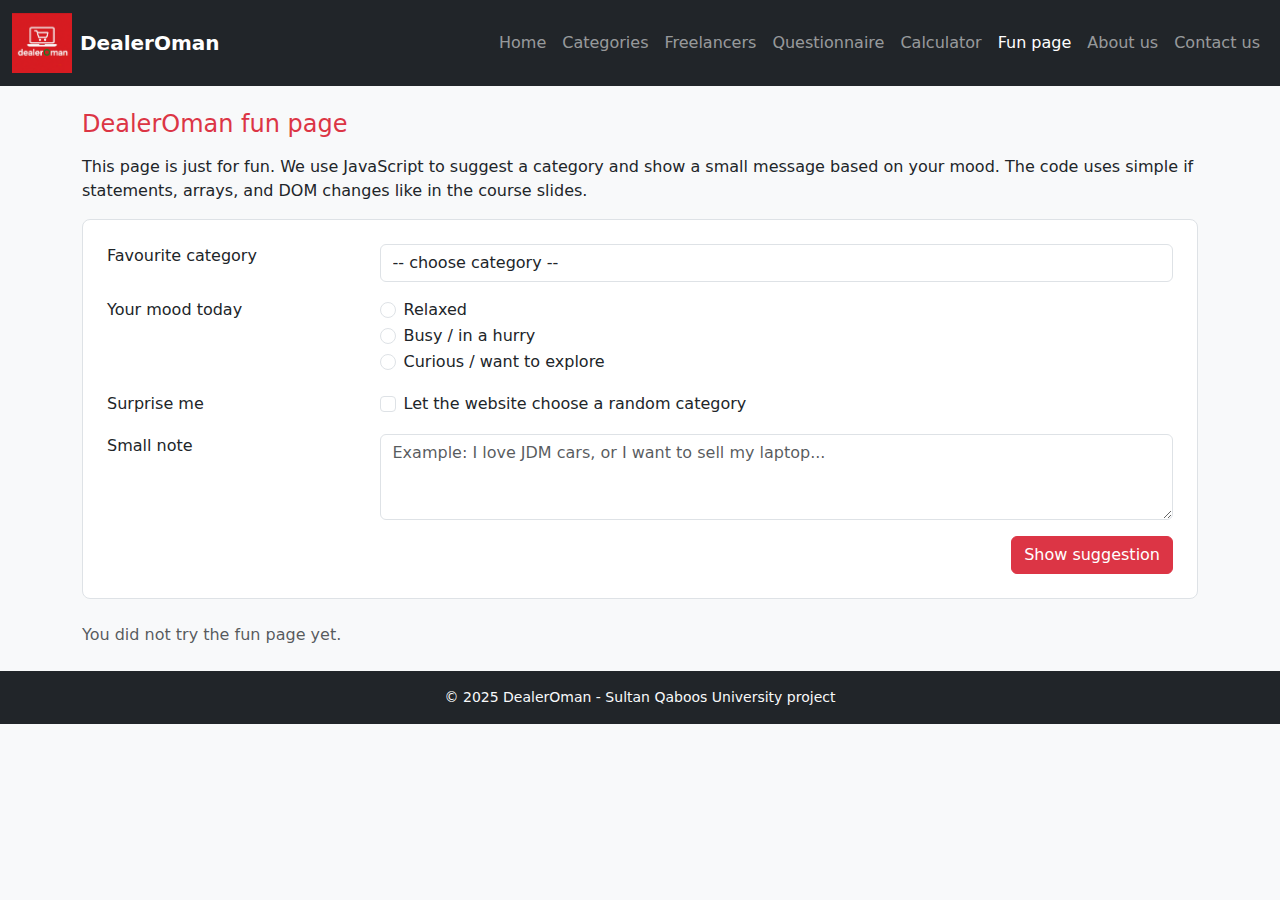
<file: funpage.html>
<html lang="en">
<head>
    <meta charset="UTF-8">
    <title>DealerOman - Fun page</title>

    <!-- Bootstrap CSS -->
    <link href="https://cdn.jsdelivr.net/npm/bootstrap@5.3.8/dist/css/bootstrap.min.css"
          rel="stylesheet">
</head>
<body class="bg-light">

<!-- Navbar -->
<header>
    <nav class="navbar navbar-expand-lg navbar-dark bg-dark">
        <div class="container-fluid">

            <a class="navbar-brand d-flex align-items-center" href="index.html">
                <img src="Logo.png" alt="DealerOman logo" width="60" height="60" class="me-2">
                <span class="fw-bold">DealerOman</span>
            </a>

            <button class="navbar-toggler" type="button" data-bs-toggle="collapse"
                    data-bs-target="#mainNavbar">
                <span class="navbar-toggler-icon"></span>
            </button>

            <div class="collapse navbar-collapse" id="mainNavbar">
                <ul class="navbar-nav ms-auto mb-2 mb-lg-0">

                    <li class="nav-item">
                        <a class="nav-link" href="index.html">Home</a>
                    </li>

                    <li class="nav-item">
                        <a class="nav-link" href="categories.html">Categories</a>
                    </li>

                    <li class="nav-item">
                        <a class="nav-link" href="freelancers.html">Freelancers</a>
                    </li>

                    <li class="nav-item">
                        <a class="nav-link" href="questionnaire.html">Questionnaire</a>
                    </li>

                    <li class="nav-item">
                        <a class="nav-link" href="calculate.html">Calculator</a>
                    </li>

                    <li class="nav-item">
                        <a class="nav-link active" href="funpage.html">Fun page</a>
                    </li>

                    <li class="nav-item">
                        <a class="nav-link" href="about.html">About us</a>
                    </li>

                    <li class="nav-item">
                        <a class="nav-link" href="contact.html">Contact us</a>
                    </li>

                </ul>
            </div>
        </div>
    </nav>
</header>

<main class="container my-4">

    <h2 class="h4 mb-3 text-danger">DealerOman fun page</h2>

    <p class="mb-3">
        This page is just for fun. We use JavaScript to suggest a category and show
        a small message based on your mood. The code uses simple if statements,
        arrays, and DOM changes like in the course slides.
    </p>

    <!-- Result box -->
    <div id="funResult" class="alert alert-info d-none">
        <!-- We will write the suggestion here -->
    </div>

    <!-- Simple "Which category fits you today?" form -->
    <form name="funForm" onsubmit="return showSuggestion()" class="bg-white p-4 rounded-3 border mb-4">

        <!-- Favorite category (select) -->
        <div class="row mb-3">
            <div class="col-sm-3">
                <label for="favCat">Favourite category</label>
            </div>
            <div class="col-sm-9">
                <select id="favCat" name="favCat" class="form-control">
                    <option value="">-- choose category --</option>
                    <option value="vehicles">Vehicles</option>
                    <option value="electronics">Electronics</option>
                    <option value="properties">Properties</option>
                    <option value="pets">Pets</option>
                </select>
            </div>
        </div>

        <!-- Mood (radio) -->
        <div class="row mb-3">
            <div class="col-sm-3">
                <span>Your mood today</span>
            </div>
            <div class="col-sm-9">
                <div class="form-check">
                    <input class="form-check-input" type="radio" name="mood" id="moodChill" value="relaxed">
                    <label class="form-check-label" for="moodChill">Relaxed</label>
                </div>
                <div class="form-check">
                    <input class="form-check-input" type="radio" name="mood" id="moodBusy" value="busy">
                    <label class="form-check-label" for="moodBusy">Busy / in a hurry</label>
                </div>
                <div class="form-check">
                    <input class="form-check-input" type="radio" name="mood" id="moodCurious" value="curious">
                    <label class="form-check-label" for="moodCurious">Curious / want to explore</label>
                </div>
            </div>
        </div>

        <!-- Surprise checkbox -->
        <div class="row mb-3">
            <div class="col-sm-3">
                <span>Surprise me</span>
            </div>
            <div class="col-sm-9">
                <div class="form-check">
                    <input class="form-check-input" type="checkbox" id="surprise" name="surprise" value="yes">
                    <label class="form-check-label" for="surprise">
                        Let the website choose a random category
                    </label>
                </div>
            </div>
        </div>

        <!-- Comment (optional) -->
        <div class="row mb-3">
            <div class="col-sm-3">
                <label for="funComment">Small note</label>
            </div>
            <div class="col-sm-9">
                <textarea id="funComment" name="funComment" rows="3" class="form-control"
                          placeholder="Example: I love JDM cars, or I want to sell my laptop..."></textarea>
            </div>
        </div>

        <!-- Button -->
        <div class="text-end">
            <input type="submit" value="Show suggestion" class="btn btn-danger">
        </div>

    </form>

    <!-- Simple counter how many times user played -->
    <p id="playCountText" class="text-muted">
        You did not try the fun page yet.
    </p>

</main>

<!-- Footer -->
<footer class="bg-dark text-light text-center py-3 mt-4">
    <div class="container">
        <small>© 2025 DealerOman - Sultan Qaboos University project</small>
    </div>
</footer>

<!-- Bootstrap JS -->
<script src="https://cdn.jsdelivr.net/npm/bootstrap@5.3.8/dist/js/bootstrap.bundle.min.js"></script>

<script type="text/javascript">
/*
  We use a small counter to know how many times
  the user clicked on "Show suggestion".
*/
var playCount = 0;

/*
  This function reads the form,
  chooses a category (maybe random),
  and writes a friendly message in the page.
*/
function showSuggestion() {
    var f = document.forms["funForm"];

    var favCat = f["favCat"].value;

    // get selected mood
    var mood = "";
    var moodRadios = f["mood"];
    var i;
    for (i = 0; i < moodRadios.length; i++) {
        if (moodRadios[i].checked) {
            mood = moodRadios[i].value;
        }
    }

    var surprise = f["surprise"].checked;
    var comment = f["funComment"].value;

    // simple validation: we want at least mood
    if (mood == "") {
        alert("Please select your mood.");
        return false;
    }

    // if surprise is checked, we ignore favourite category and choose random
    var finalCat = favCat;
    if (surprise) {
        var cats = new Array("vehicles", "electronics", "properties", "pets");
        var index = Math.floor(Math.random() * cats.length); // random index
        finalCat = cats[index];
    }

    // if still empty, show message
    if (finalCat == "") {
        alert("Please choose a category or tick surprise.");
        return false;
    }

    // build suggestion based on category + mood
    var suggestion = "";
    var emoji = "";

    // choose emoji per category (just for fun)
    if (finalCat == "vehicles") {
        emoji = "🚗";
    } else if (finalCat == "electronics") {
        emoji = "💻";
    } else if (finalCat == "properties") {
        emoji = "🏠";
    } else if (finalCat == "pets") {
        emoji = "🐶";
    }

    if (finalCat == "vehicles" && mood == "relaxed") {
        suggestion = "Check some used cars and dream about your next weekend drive.";
    } else if (finalCat == "vehicles" && mood == "busy") {
        suggestion = "Search quickly for a car close to your area to save time.";
    } else if (finalCat == "vehicles" && mood == "curious") {
        suggestion = "Explore different brands and compare prices for fun.";
    } else if (finalCat == "electronics" && mood == "relaxed") {
        suggestion = "Look for a tablet or laptop that you can use for movies and gaming.";
    } else if (finalCat == "electronics" && mood == "busy") {
        suggestion = "Find a reliable laptop that can help with your university work.";
    } else if (finalCat == "electronics" && mood == "curious") {
        suggestion = "Browse random tech items and see what people are selling.";
    } else if (finalCat == "properties" && mood == "relaxed") {
        suggestion = "Check some villas or flats and imagine your future home.";
    } else if (finalCat == "properties" && mood == "busy") {
        suggestion = "Filter properties by city to find something practical.";
    } else if (finalCat == "properties" && mood == "curious") {
        suggestion = "Compare rents between different regions in Oman.";
    } else if (finalCat == "pets" && mood == "relaxed") {
        suggestion = "Scroll through cute pets and think which one fits your lifestyle.";
    } else if (finalCat == "pets" && mood == "busy") {
        suggestion = "Check low-maintenance pets that are easy to take care of.";
    } else if (finalCat == "pets" && mood == "curious") {
        suggestion = "Learn about different breeds and their personalities.";
    } else {
        // default message if something is not covered
        suggestion = "Explore the " + finalCat + " category and see what you can find.";
    }

    // increase play count
    playCount = playCount + 1;

    // build final message
    var msg = "Suggested category for you today: <strong>" + finalCat + "</strong> " + emoji + "<br>";
    msg = msg + "Mood: " + mood + "<br>";
    msg = msg + "Suggestion: " + suggestion + "<br>";
    if (comment != "") {
        msg = msg + "Your note: \"" + comment + "\"";
    }

    var resultDiv = document.getElementById("funResult");
    resultDiv.className = "alert alert-info"; // show the box
    resultDiv.innerHTML = msg;

    // update play counter text
    var countText = document.getElementById("playCountText");
    countText.innerHTML = "You tried the fun page " + playCount + " time(s).";

    // no real submit
    return false;
}
</script>

</body>
</html>
</file>
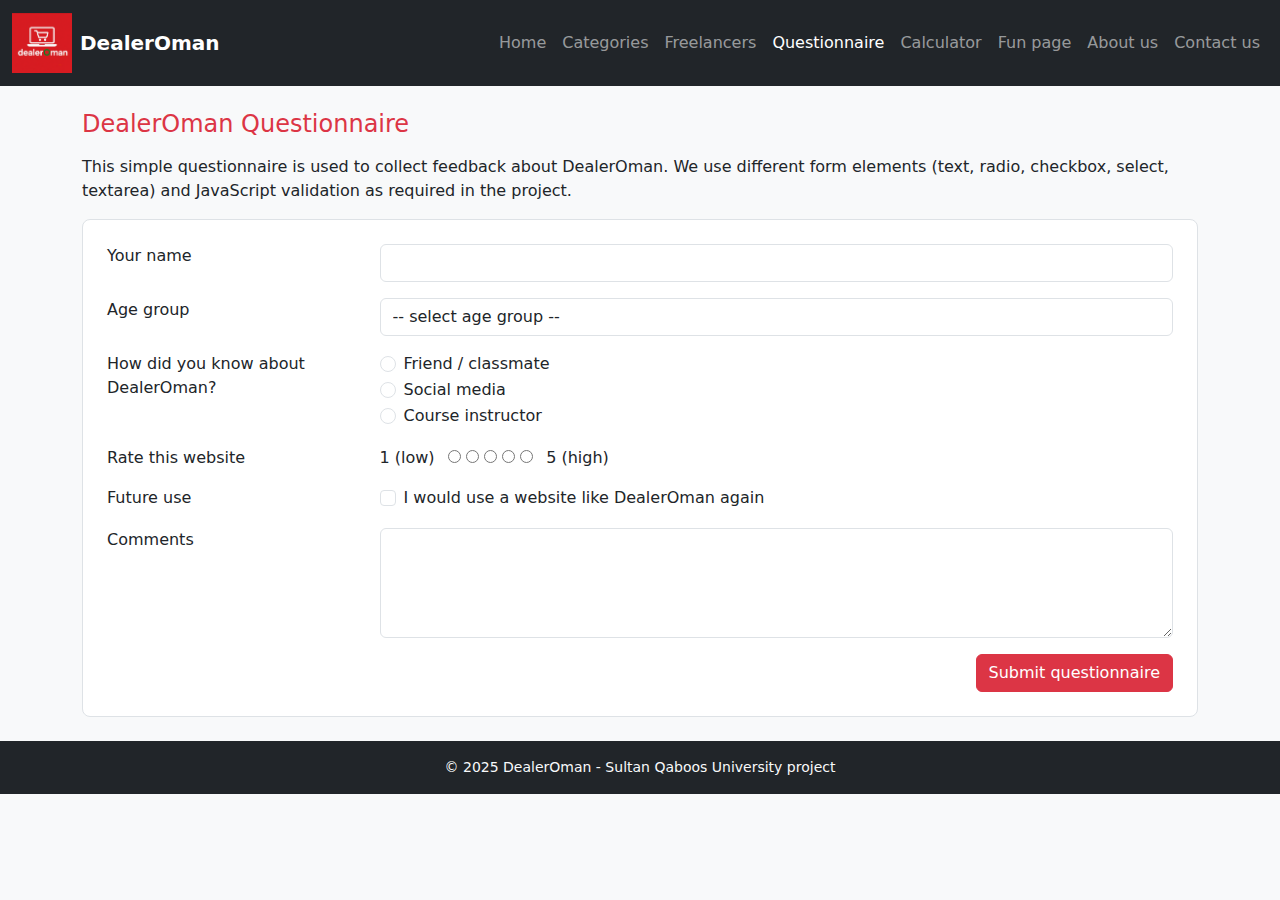
<file: questionnaire.html>
<html lang="en">
<head>
    <meta charset="UTF-8">
    <title>DealerOman - Questionnaire</title>

    <!-- Bootstrap CSS -->
    <link href="https://cdn.jsdelivr.net/npm/bootstrap@5.3.8/dist/css/bootstrap.min.css"
          rel="stylesheet">
</head>
<body class="bg-light">

<!-- Navbar -->
<header>
    <nav class="navbar navbar-expand-lg navbar-dark bg-dark">
        <div class="container-fluid">

            <a class="navbar-brand d-flex align-items-center" href="index.html">
                <img src="Logo.png" alt="DealerOman logo" width="60" height="60" class="me-2">
                <span class="fw-bold">DealerOman</span>
            </a>

            <button class="navbar-toggler" type="button" data-bs-toggle="collapse"
                    data-bs-target="#mainNavbar">
                <span class="navbar-toggler-icon"></span>
            </button>

            <div class="collapse navbar-collapse" id="mainNavbar">
                <ul class="navbar-nav ms-auto mb-2 mb-lg-0">

                    <li class="nav-item">
                        <a class="nav-link" href="index.html">Home</a>
                    </li>

                    <li class="nav-item">
                        <a class="nav-link" href="categories.html">Categories</a>
                    </li>

                    <li class="nav-item">
                        <a class="nav-link" href="freelancers.html">Freelancers</a>
                    </li>

                    <li class="nav-item">
                        <a class="nav-link active" href="questionnaire.html">Questionnaire</a>
                    </li>

                    <li class="nav-item">
                        <a class="nav-link" href="calculate.html">Calculator</a>
                    </li>

                    <li class="nav-item">
                        <a class="nav-link" href="funpage.html">Fun page</a>
                    </li>

                    <li class="nav-item">
                        <a class="nav-link" href="about.html">About us</a>
                    </li>

                    <li class="nav-item">
                        <a class="nav-link" href="contact.html">Contact us</a>
                    </li>

                </ul>
            </div>
        </div>
    </nav>
</header>

<main class="container my-4">

    <h2 class="h4 mb-3 text-danger">DealerOman Questionnaire</h2>

    <p class="mb-3">
        This simple questionnaire is used to collect feedback about DealerOman.
        We use different form elements (text, radio, checkbox, select, textarea) and JavaScript
        validation as required in the project.
    </p>

    <!-- Result area (simple summary after submit) -->
    <div id="resultBox" class="alert alert-info d-none">
        <!-- We will write the summary here using JavaScript -->
    </div>

    <!-- Questionnaire form -->
    <!-- we use onsubmit to call our JS function -->
    <form name="questForm" onsubmit="return checkQuestionnaire()" class="bg-white p-4 rounded-3 border">

        <!-- 1: Name (text) -->
        <div class="row mb-3">
            <div class="col-sm-3">
                <label for="qname">Your name</label>
            </div>
            <div class="col-sm-9">
                <input type="text" id="qname" name="qname" class="form-control">
                <!-- note: we use JS validation instead of required here -->
            </div>
        </div>

        <!-- 2: Age group (select) -->
        <div class="row mb-3">
            <div class="col-sm-3">
                <label for="qage">Age group</label>
            </div>
            <div class="col-sm-9">
                <select id="qage" name="qage" class="form-control">
                    <option value="">-- select age group --</option>
                    <option value="under18">Under 18</option>
                    <option value="18-25">18 - 25</option>
                    <option value="26-35">26 - 35</option>
                    <option value="36plus">36 and above</option>
                </select>
            </div>
        </div>

        <!-- 3: How did you hear about DealerOman (radio) -->
        <div class="row mb-3">
            <div class="col-sm-3">
                <span>How did you know about DealerOman?</span>
            </div>
            <div class="col-sm-9">
                <div class="form-check">
                    <input class="form-check-input" type="radio" name="source" id="srcFriend" value="Friend">
                    <label class="form-check-label" for="srcFriend">Friend / classmate</label>
                </div>
                <div class="form-check">
                    <input class="form-check-input" type="radio" name="source" id="srcSocial" value="Social media">
                    <label class="form-check-label" for="srcSocial">Social media</label>
                </div>
                <div class="form-check">
                    <input class="form-check-input" type="radio" name="source" id="srcTeacher" value="Instructor">
                    <label class="form-check-label" for="srcTeacher">Course instructor</label>
                </div>
            </div>
        </div>

        <!-- 4: Rating (1 to 5) -->
        <div class="row mb-3">
            <div class="col-sm-3">
                <span>Rate this website</span>
            </div>
            <div class="col-sm-9">
                <span class="me-2">1 (low)</span>
                <input type="radio" name="rating" value="1">
                <input type="radio" name="rating" value="2">
                <input type="radio" name="rating" value="3">
                <input type="radio" name="rating" value="4">
                <input type="radio" name="rating" value="5">
                <span class="ms-2">5 (high)</span>
            </div>
        </div>

        <!-- 5: Will you use it again? (checkbox) -->
        <div class="row mb-3">
            <div class="col-sm-3">
                <span>Future use</span>
            </div>
            <div class="col-sm-9">
                <div class="form-check">
                    <input class="form-check-input" type="checkbox" id="qfuture" name="qfuture" value="yes">
                    <label class="form-check-label" for="qfuture">
                        I would use a website like DealerOman again
                    </label>
                </div>
            </div>
        </div>

        <!-- 6: Comments (textarea) -->
        <div class="row mb-3">
            <div class="col-sm-3">
                <label for="qcomment">Comments</label>
            </div>
            <div class="col-sm-9">
                <textarea id="qcomment" name="qcomment" rows="4" class="form-control"></textarea>
            </div>
        </div>

        <!-- Submit button -->
        <div class="text-end">
            <input type="submit" value="Submit questionnaire" class="btn btn-danger">
        </div>

    </form>

</main>

<!-- Footer -->
<footer class="bg-dark text-light text-center py-3 mt-4">
    <div class="container">
        <small>© 2025 DealerOman - Sultan Qaboos University project</small>
    </div>
</footer>

<!-- Bootstrap JS -->
<script src="https://cdn.jsdelivr.net/npm/bootstrap@5.3.8/dist/js/bootstrap.bundle.min.js"></script>

<script type="text/javascript">
/*
  This function checks the questionnaire form before submit.
  We use simple if conditions and alerts, same as in the slides.
*/
function checkQuestionnaire() {
    var f = document.forms["questForm"];

    var name = f["qname"].value;
    var age  = f["qage"].value;
    var source = "";
    var rating = "";
    var i;

    // get selected source (radio)
    var srcRadios = f["source"];
    for (i = 0; i < srcRadios.length; i++) {
        if (srcRadios[i].checked) {
            source = srcRadios[i].value;
        }
    }

    // get selected rating (radio)
    var rateRadios = f["rating"];
    for (i = 0; i < rateRadios.length; i++) {
        if (rateRadios[i].checked) {
            rating = rateRadios[i].value;
        }
    }

    // basic validation for three important fields
    if (name == "") {
        alert("Please enter your name.");
        f["qname"].focus();
        return false;
    }

    if (age == "") {
        alert("Please select your age group.");
        f["qage"].focus();
        return false;
    }

    if (rating == "") {
        alert("Please select a rating between 1 and 5.");
        return false;
    }

    // build a small summary message
    var future = "No";
    if (f["qfuture"].checked) {
        future = "Yes";
    }

    var comment = f["qcomment"].value;

    var msg = "Thank you, " + name + "!\n";
    msg = msg + "Age group: " + age + "\n";
    msg = msg + "Rating: " + rating + "\n";
    msg = msg + "Use again: " + future + "\n";
    msg = msg + "Source: " + (source == "" ? "Not specified" : source);

    // alert for the user
    alert(msg);

    // also write result in the page
    var resultDiv = document.getElementById("resultBox");
    resultDiv.className = "alert alert-info"; // show it
    resultDiv.innerHTML =
        "<strong>Summary:</strong><br>" +
        "Name: " + name + "<br>" +
        "Age group: " + age + "<br>" +
        "Rating: " + rating + "<br>" +
        "Use again: " + future + "<br>" +
        "Source: " + (source == "" ? "Not specified" : source) + "<br>" +
        "Comments: " + (comment == "" ? "No comments" : comment);

    // we return false so the form is not actually submitted to a server
    return false;
}
</script>

</body>
</html>
</file>
<file: style.css>

</file>
